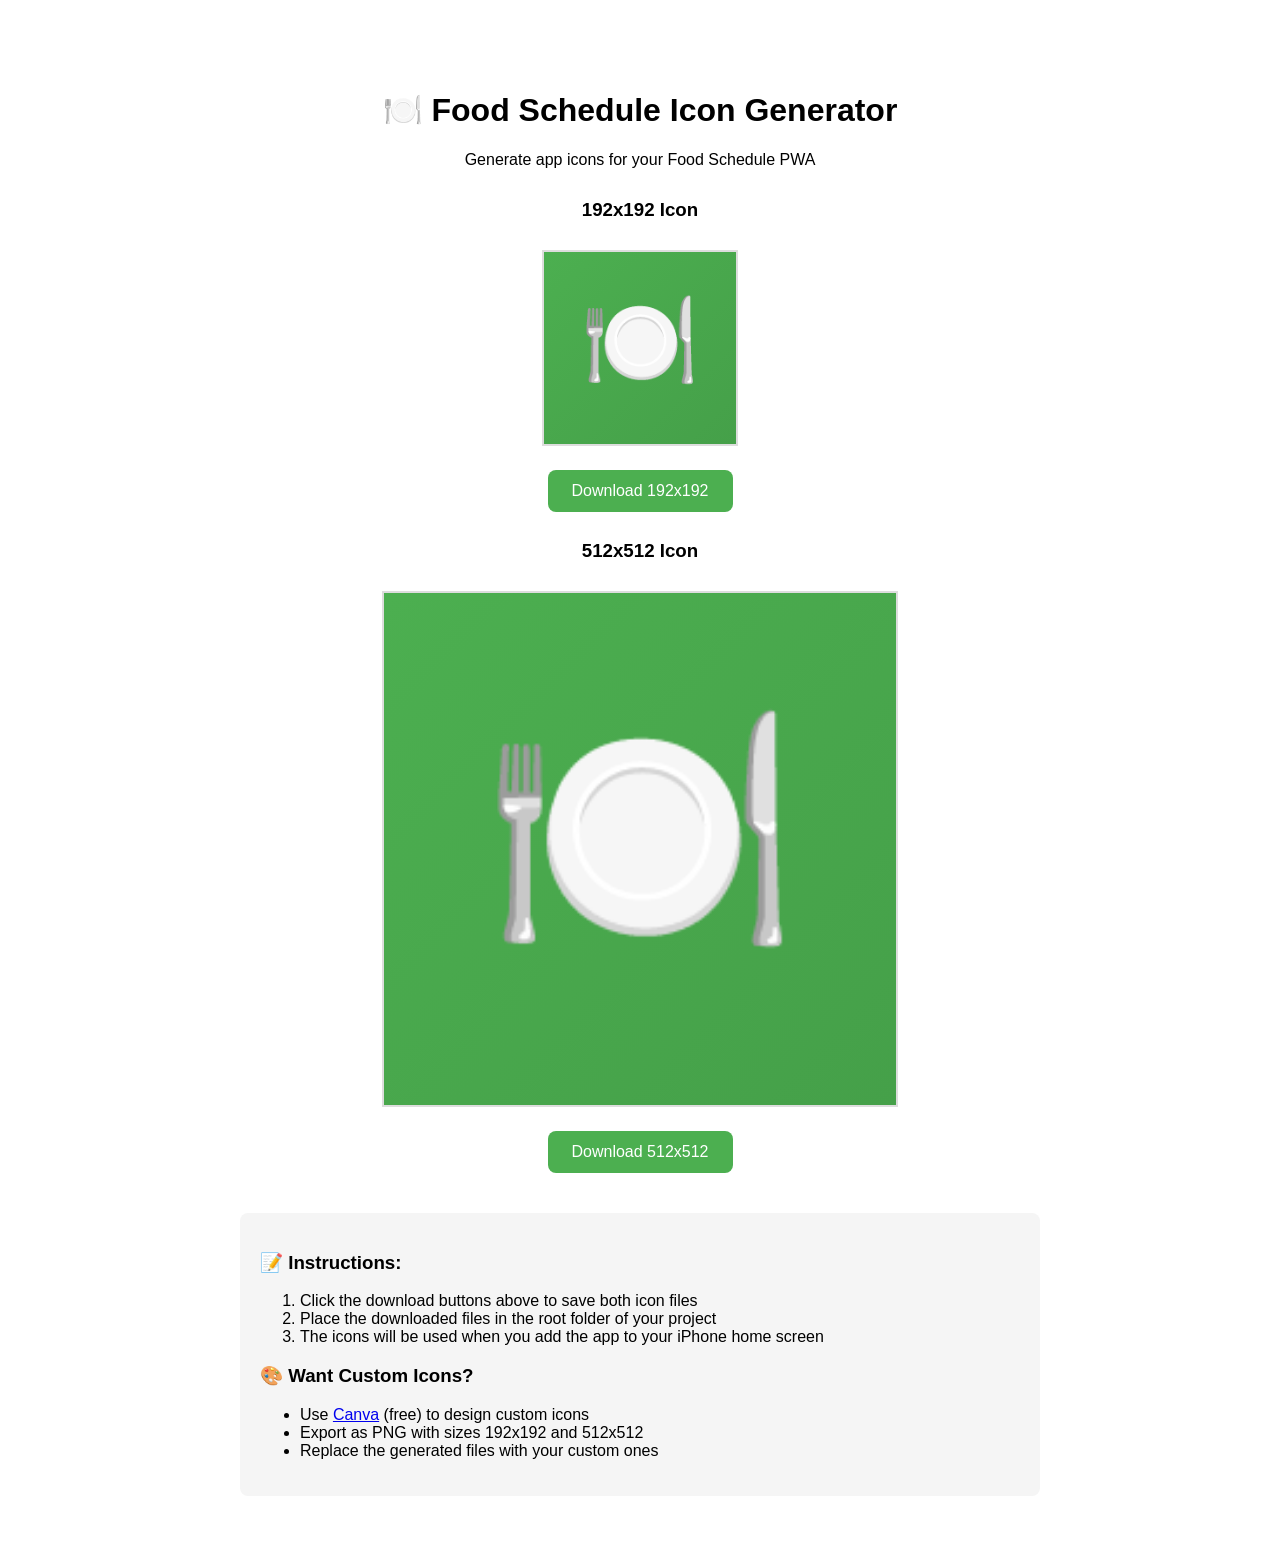
<file: icon-generator.html>
<!DOCTYPE html>
<html lang="en">
<head>
    <meta charset="UTF-8">
    <meta name="viewport" content="width=device-width, initial-scale=1.0">
    <title>Icon Generator</title>
    <style>
        body {
            font-family: Arial, sans-serif;
            max-width: 800px;
            margin: 50px auto;
            padding: 20px;
            text-align: center;
        }
        .canvas-container {
            margin: 30px 0;
        }
        canvas {
            border: 2px solid #ddd;
            margin: 10px;
        }
        button {
            background: #4CAF50;
            color: white;
            border: none;
            padding: 12px 24px;
            font-size: 16px;
            cursor: pointer;
            border-radius: 8px;
            margin: 10px;
        }
        button:hover {
            background: #45a049;
        }
        .instructions {
            background: #f5f5f5;
            padding: 20px;
            border-radius: 8px;
            text-align: left;
            margin-top: 30px;
        }
    </style>
</head>
<body>
    <h1>🍽️ Food Schedule Icon Generator</h1>
    <p>Generate app icons for your Food Schedule PWA</p>
    
    <div class="canvas-container">
        <div>
            <h3>192x192 Icon</h3>
            <canvas id="icon192" width="192" height="192"></canvas>
            <br>
            <button onclick="downloadIcon('icon192', 'icon-192.png')">Download 192x192</button>
        </div>
        
        <div>
            <h3>512x512 Icon</h3>
            <canvas id="icon512" width="512" height="512"></canvas>
            <br>
            <button onclick="downloadIcon('icon512', 'icon-512.png')">Download 512x512</button>
        </div>
    </div>
    
    <div class="instructions">
        <h3>📝 Instructions:</h3>
        <ol>
            <li>Click the download buttons above to save both icon files</li>
            <li>Place the downloaded files in the root folder of your project</li>
            <li>The icons will be used when you add the app to your iPhone home screen</li>
        </ol>
        
        <h3>🎨 Want Custom Icons?</h3>
        <ul>
            <li>Use <a href="https://www.canva.com" target="_blank">Canva</a> (free) to design custom icons</li>
            <li>Export as PNG with sizes 192x192 and 512x512</li>
            <li>Replace the generated files with your custom ones</li>
        </ul>
    </div>

    <script>
        // Draw icons on canvases
        function drawIcon(canvasId, size) {
            const canvas = document.getElementById(canvasId);
            const ctx = canvas.getContext('2d');
            
            // Background
            const gradient = ctx.createLinearGradient(0, 0, size, size);
            gradient.addColorStop(0, '#4CAF50');
            gradient.addColorStop(1, '#45a049');
            ctx.fillStyle = gradient;
            ctx.fillRect(0, 0, size, size);
            
            // Draw fork and spoon emoji/icon
            ctx.font = `${size * 0.5}px Arial`;
            ctx.textAlign = 'center';
            ctx.textBaseline = 'middle';
            ctx.fillText('🍽️', size / 2, size / 2);
        }
        
        // Download icon
        function downloadIcon(canvasId, filename) {
            const canvas = document.getElementById(canvasId);
            const link = document.createElement('a');
            link.download = filename;
            link.href = canvas.toDataURL('image/png');
            link.click();
        }
        
        // Generate icons on load
        drawIcon('icon192', 192);
        drawIcon('icon512', 512);
    </script>
</body>
</html>
</file>
